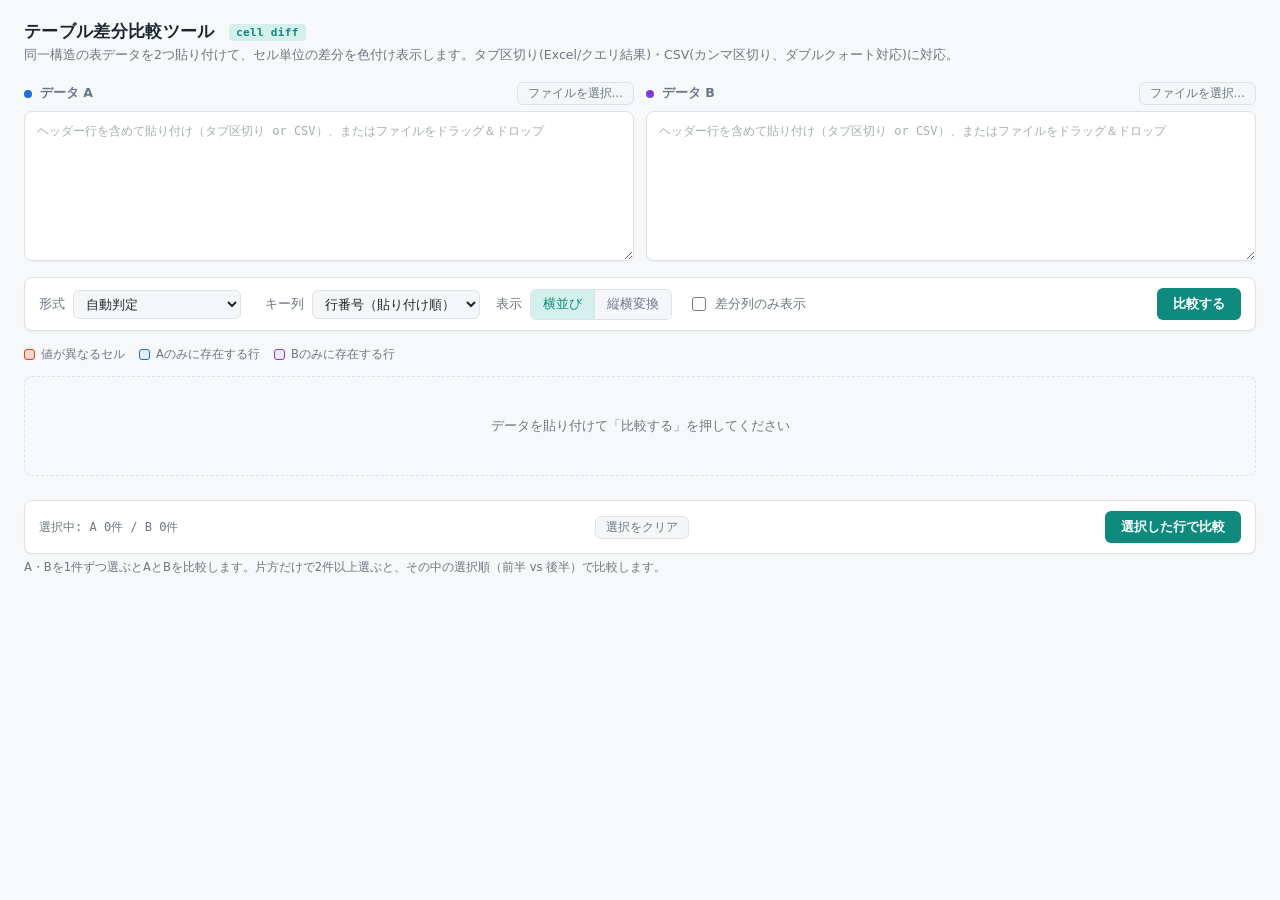
<file: table-diff.html>
<!DOCTYPE html>
<html lang="ja">
<head>
<meta charset="UTF-8">
<meta name="viewport" content="width=device-width, initial-scale=1.0">
<title data-i18n="title">テーブル差分比較ツール</title>
<style>
  :root{
    --bg: #ffffff;
    --panel: #ffffff;
    --panel-2: #f4f6f8;
    --border: #dde2e8;
    --text: #1c2530;
    --text-dim: #6b7684;
    --accent: #0f8a7e;
    --accent-dim: #d3f0ec;
    --diff: #d9480f;
    --diff-bg: rgba(255,138,92,0.14);
    --diff-bg-strong: rgba(255,138,92,0.30);
    --onlyA: #1c6fd6;
    --onlyA-bg: rgba(28,111,214,0.08);
    --onlyB: #7c3fd4;
    --onlyB-bg: rgba(124,63,212,0.08);
    --mono: "JetBrains Mono","Consolas","SFMono-Regular",Menlo,monospace;
    --sans: "Segoe UI",system-ui,-apple-system,"Hiragino Kaku Gothic ProN",Meiryo,sans-serif;
  }
  *{box-sizing:border-box;}
  html,body{margin:0;padding:0;background:#f7f8fa;color:var(--text);font-family:var(--sans);}
  body{padding:20px 24px 60px;}
  .shadowed{box-shadow:0 1px 2px rgba(20,30,40,0.06), 0 1px 0 rgba(20,30,40,0.03);}
  h1{font-size:17px;font-weight:600;letter-spacing:.02em;margin:0 0 4px;color:var(--text);}
  h1 .tag{font-family:var(--mono);font-size:11px;color:var(--accent);background:var(--accent-dim);padding:2px 7px;border-radius:4px;margin-left:8px;vertical-align:middle;}
  p.sub{margin:0 0 18px;color:var(--text-dim);font-size:12.5px;}

  .inputs{display:grid;grid-template-columns:1fr 1fr;gap:12px;margin-bottom:12px;}
  @media (max-width: 860px){ .inputs{grid-template-columns:1fr;} }
  .col label{display:flex;align-items:center;gap:8px;font-size:12.5px;font-weight:600;color:var(--text-dim);margin-bottom:6px;}
  .col label .dot{width:8px;height:8px;border-radius:50%;}
  .colA .dot{background:var(--onlyA);}
  .colB .dot{background:var(--onlyB);}
  .col label .filename{font-weight:400;color:var(--text-dim);font-family:var(--mono);font-size:11px;margin-left:2px;}
  .filebtn{
    margin-left:auto;background:var(--panel-2);color:var(--text-dim);border:1px solid var(--border);
    border-radius:6px;padding:3px 10px;font-size:11.5px;cursor:pointer;font-family:var(--sans);
  }
  .filebtn:hover{border-color:var(--accent);color:var(--accent);}
  .dropzone{position:relative;}
  .dropzone.dragover textarea{border-color:var(--accent);background:var(--accent-dim);}
  textarea{box-shadow:0 1px 2px rgba(20,30,40,0.04);
    width:100%;height:150px;resize:vertical;
    background:var(--panel);color:var(--text);
    border:1px solid var(--border);border-radius:8px;
    font-family:var(--mono);font-size:12px;line-height:1.5;
    padding:10px 12px;outline:none;
  }
  textarea:focus{border-color:var(--accent);}
  textarea::placeholder{color:#a4acb6;}

  .toolbar{box-shadow:0 1px 2px rgba(20,30,40,0.06);
    display:flex;flex-wrap:wrap;align-items:center;gap:16px;
    background:var(--panel);border:1px solid var(--border);border-radius:8px;
    padding:10px 14px;margin-bottom:16px;
  }
  .field{display:flex;align-items:center;gap:8px;font-size:12.5px;color:var(--text-dim);}
  select{
    background:var(--panel-2);color:var(--text);border:1px solid var(--border);
    border-radius:6px;padding:5px 8px;font-size:12.5px;font-family:var(--sans);outline:none;
  }
  .seg{display:flex;border:1px solid var(--border);border-radius:6px;overflow:hidden;}
  .seg button{
    background:var(--panel-2);color:var(--text-dim);border:none;padding:6px 12px;
    font-size:12.5px;cursor:pointer;font-family:var(--sans);
  }
  .seg button.active{background:var(--accent-dim);color:var(--accent);}
  .seg button:not(:last-child){border-right:1px solid var(--border);}

  .toggle-field label{display:flex;align-items:center;gap:6px;cursor:pointer;user-select:none;}
  .toggle-field input[type="checkbox"]{width:14px;height:14px;accent-color:var(--accent);cursor:pointer;}

  .btn{
    background:var(--accent);color:#ffffff;border:none;border-radius:6px;
    padding:7px 16px;font-size:13px;font-weight:600;cursor:pointer;
    margin-left:auto;
  }
  .btn:hover{filter:brightness(1.08);}
  .btn:active{filter:brightness(0.95);}

  .formathint{font-family:var(--mono);font-size:11px;color:var(--text-dim);}

  .legend{display:flex;gap:14px;flex-wrap:wrap;font-size:11.5px;color:var(--text-dim);margin-bottom:14px;}
  .legend span{display:inline-flex;align-items:center;gap:6px;}
  .legend i{width:11px;height:11px;border-radius:3px;display:inline-block;}
  .legend i.diff{background:var(--diff-bg-strong);border:1px solid var(--diff);}
  .legend i.onlyA{background:var(--onlyA-bg);border:1px solid var(--onlyA);}
  .legend i.onlyB{background:var(--onlyB-bg);border:1px solid var(--onlyB);}

  .summary{box-shadow:0 1px 2px rgba(20,30,40,0.06);
    display:flex;gap:22px;flex-wrap:wrap;background:var(--panel);
    border:1px solid var(--border);border-radius:8px;padding:10px 16px;margin-bottom:18px;
    font-family:var(--mono);font-size:12px;
  }
  .summary b{color:var(--text);font-size:15px;display:block;font-family:var(--sans);}
  .summary .item{color:var(--text-dim);}
  .summary .diff-num{color:var(--diff);}
  .summary .onlyA-num{color:var(--onlyA);}
  .summary .onlyB-num{color:var(--onlyB);}

  .empty{color:var(--text-dim);font-size:13px;padding:40px 0;text-align:center;border:1px dashed var(--border);border-radius:8px;}

  /* side-by-side view */
  .sbs-wrap{display:flex;gap:14px;align-items:flex-start;}
  .sbs-col{flex:1;min-width:0;background:var(--panel);border:1px solid var(--border);border-radius:8px;overflow:hidden;box-shadow:0 1px 2px rgba(20,30,40,0.06);}
  .sbs-col h3{
    margin:0;padding:8px 12px;font-size:12px;font-weight:700;letter-spacing:.03em;
    background:var(--panel-2);border-bottom:1px solid var(--border);
  }
  .sbs-col.a h3{color:var(--onlyA);} .sbs-col.b h3{color:var(--onlyB);}
  .tbl-scroll{overflow:auto;max-height:70vh;}
  table.data{border-collapse:collapse;width:100%;font-family:var(--mono);font-size:11.5px;white-space:nowrap;}
  table.data th, table.data td{padding:5px 10px;border-bottom:1px solid var(--border);text-align:left;}
  table.data thead th{
    position:sticky;top:0;background:var(--panel-2);color:var(--text-dim);
    font-family:var(--sans);font-size:11px;font-weight:600;z-index:1;
  }
  table.data td.key{color:var(--accent);font-weight:600;}
  table.data td.diffcell{background:var(--diff-bg-strong);color:var(--diff);}
  table.data tr.row-onlyA{background:var(--onlyA-bg);}
  table.data tr.row-onlyB{background:var(--onlyB-bg);}
  table.data tr.row-missing td{color:#a4acb6;font-style:italic;}
  table.data th.selcell, table.data td.selcell{width:26px;padding:5px 4px;text-align:center;white-space:nowrap;}
  input.rowchk{width:14px;height:14px;accent-color:var(--accent);cursor:pointer;vertical-align:middle;}

  /* transposed view */
  .rec{background:var(--panel);border:1px solid var(--border);border-radius:8px;margin-bottom:10px;overflow:hidden;box-shadow:0 1px 2px rgba(20,30,40,0.06);}
  .rec > summary{
    list-style:none;cursor:pointer;padding:9px 14px;display:flex;flex-wrap:wrap;align-items:center;gap:10px;
    background:var(--panel-2);font-size:12.5px;
  }
  .rec > summary::-webkit-details-marker{display:none;}
  .rec > summary .chev{color:var(--text-dim);font-size:10px;transition:transform .12s;}
  .rec[open] > summary .chev{transform:rotate(90deg);}
  .rec .keylabel{font-family:var(--mono);color:var(--accent);font-weight:600;}
  .badge{font-size:10.5px;padding:2px 8px;border-radius:999px;font-weight:700;letter-spacing:.02em;}
  .badge.match{background:rgba(79,209,197,0.15);color:var(--accent);}
  .badge.diff{background:var(--diff-bg-strong);color:var(--diff);}
  .badge.onlyA{background:var(--onlyA-bg);color:var(--onlyA);}
  .badge.onlyB{background:var(--onlyB-bg);color:var(--onlyB);}
  .rec .cnt{margin-left:auto;color:var(--text-dim);font-family:var(--mono);font-size:11px;}
  .chkline{display:inline-flex;gap:10px;}
  .rowchk-label{display:inline-flex;align-items:center;gap:4px;font-size:11px;font-weight:600;color:var(--text-dim);cursor:pointer;}
  .rowchk-label input{width:13px;height:13px;accent-color:var(--accent);cursor:pointer;}
  table.trans{border-collapse:collapse;width:100%;font-size:12px;}
  table.trans th, table.trans td{padding:6px 12px;border-bottom:1px solid var(--border);text-align:left;vertical-align:top;}
  table.trans th{width:150px;color:var(--text-dim);font-weight:600;font-size:11.5px;background:var(--panel-2);}
  table.trans td{font-family:var(--mono);font-size:12px;word-break:break-all;}
  table.trans td.va, table.trans td.vb{width:calc(50% - 75px);}
  table.trans tr.diffrow td.va, table.trans tr.diffrow td.vb{background:var(--diff-bg);color:var(--diff);}
  table.trans td.missing{color:#a4acb6;font-style:italic;}

  /* selected-rows comparison */
  .selected-compare-bar{
    display:flex;align-items:center;gap:12px;flex-wrap:wrap;
    background:var(--panel);border:1px solid var(--border);border-radius:8px;
    padding:10px 14px;margin:24px 0 6px;box-shadow:0 1px 2px rgba(20,30,40,0.06);
  }
  .selected-compare-bar .btn{margin-left:auto;}
  .sel-info{font-family:var(--mono);font-size:12px;color:var(--text-dim);}
  .sel-hint{font-size:11.5px;color:var(--text-dim);margin:0 0 14px;}
  .selected-heading{
    font-size:13.5px;font-weight:700;margin:0 0 10px;color:var(--text);
    border-left:4px solid var(--accent);padding-left:9px;
  }
</style>
</head>
<body>

  <h1><span data-i18n="title">テーブル差分比較ツール</span> <span class="tag">cell diff</span></h1>
  <p class="sub" data-i18n="subtitle">同一構造の表データを2つ貼り付けて、セル単位の差分を色付け表示します。タブ区切り(Excel/クエリ結果)・CSV(カンマ区切り、ダブルクォート対応)に対応。</p>

  <div class="inputs">
    <div class="col colA">
      <label>
        <span class="dot"></span>データ A
        <span class="filename" id="filenameA"></span>
        <button type="button" class="filebtn" id="fileBtnA" data-i18n="selectFile">ファイルを選択…</button>
        <input type="file" id="fileInputA" accept=".csv,.tsv,.txt" style="display:none">
      </label>
      <div class="dropzone" id="dropzoneA">
        <textarea id="inputA" data-i18n-placeholder="inputPlaceholder" placeholder="ヘッダー行を含めて貼り付け（タブ区切り or CSV）、またはファイルをドラッグ＆ドロップ"></textarea>
      </div>
    </div>
    <div class="col colB">
      <label>
        <span class="dot"></span>データ B
        <span class="filename" id="filenameB"></span>
        <button type="button" class="filebtn" id="fileBtnB" data-i18n="selectFile">ファイルを選択…</button>
        <input type="file" id="fileInputB" accept=".csv,.tsv,.txt" style="display:none">
      </label>
      <div class="dropzone" id="dropzoneB">
        <textarea id="inputB" data-i18n-placeholder="inputPlaceholder" placeholder="ヘッダー行を含めて貼り付け（タブ区切り or CSV）、またはファイルをドラッグ＆ドロップ"></textarea>
      </div>
    </div>
  </div>

  <div class="toolbar">
    <div class="field">
      <span data-i18n="format">形式</span>
      <select id="formatSelect">
        <option value="auto" data-i18n="formatAuto">自動判定</option>
        <option value="tsv" data-i18n="formatTsv">タブ区切り</option>
        <option value="csv" data-i18n="formatCsv">CSV（カンマ区切り）</option>
      </select>
      <span class="formathint" id="formatHint"></span>
    </div>
    <div class="field">
      <span data-i18n="keyColumn">キー列</span>
      <select id="keySelect"><option value="" data-i18n="rowOrder">行番号（貼り付け順）</option></select>
    </div>
    <div class="field">
      <span data-i18n="view">表示</span>
      <div class="seg" id="viewSeg">
        <button data-view="sbs" class="active" data-i18n="sideBySide">横並び</button>
        <button data-view="trans" data-i18n="transposed">縦横変換</button>
      </div>
    </div>
    <div class="field toggle-field">
      <label id="diffOnlyLabel">
        <input type="checkbox" id="diffOnlyToggle">
        <span data-i18n="diffOnly">差分列のみ表示</span>
      </label>
    </div>
    <button class="btn" id="compareBtn" data-i18n="compare">比較する</button>
  </div>

  <div class="legend">
    <span><i class="diff"></i><span data-i18n="legendDiff">値が異なるセル</span></span>
    <span><i class="onlyA"></i><span data-i18n="legendOnlyA">Aのみに存在する行</span></span>
    <span><i class="onlyB"></i><span data-i18n="legendOnlyB">Bのみに存在する行</span></span>
  </div>

  <div id="summary"></div>
  <div id="result"><div class="empty" data-i18n="empty">データを貼り付けて「比較する」を押してください</div></div>

  <div class="selected-compare-bar">
    <span class="sel-info" id="selInfo"></span>
    <button type="button" class="filebtn" id="clearSelectionBtn" data-i18n="clearSelection">選択をクリア</button>
    <button class="btn" id="compareSelectedBtn" data-i18n="compareSelected">選択した行で比較</button>
  </div>
  <div class="sel-hint" data-i18n="selHint">A・Bを1件ずつ選ぶとAとBを比較します。片方だけで2件以上選ぶと、その中の選択順（前半 vs 後半）で比較します。</div>
  <h2 class="selected-heading" id="selectedHeading" data-i18n="selectedTitle" style="display:none;">選択した行同士の比較</h2>
  <div id="selectedSummary"></div>
  <div id="selectedResult"></div>

<script>

const TABLE_DIFF_I18N = {
  ja: {
    title: "テーブル差分比較ツール",
    subtitle: "同一構造の表データを2つ貼り付けて、セル単位の差分を色付け表示します。タブ区切り(Excel/クエリ結果)・CSV(カンマ区切り、ダブルクォート対応)に対応。",
    dataA: "データ A",
    dataB: "データ B",
    selectFile: "ファイルを選択…",
    inputPlaceholder: "ヘッダー行を含めて貼り付け（タブ区切り or CSV）、またはファイルをドラッグ＆ドロップ",
    format: "形式",
    formatAuto: "自動判定",
    formatTsv: "タブ区切り",
    formatCsv: "CSV（カンマ区切り）",
    keyColumn: "キー列",
    rowOrder: "行番号（貼り付け順）",
    view: "表示",
    sideBySide: "横並び",
    transposed: "縦横変換",
    diffOnly: "差分列のみ表示",
    compare: "比較する",
    legendDiff: "値が異なるセル",
    legendOnlyA: "Aのみに存在する行",
    legendOnlyB: "Bのみに存在する行",
    empty: "データを貼り付けて「比較する」を押してください",
    fileTooLarge: "ファイルサイズが大きすぎます（20MB以下にしてください）: ",
    fileReadError: "ファイルの読み込みに失敗しました: ",
    parseTsv: "タブ区切りとして解析",
    parseCsv: "CSVとして解析",
    parsePlain: "空白区切りとして解析",
    bothDataRequired: "A・B両方にデータを貼り付けてください",
    compareRows: "比較行数",
    allMatch: "完全一致",
    diffRows: "差分あり行",
    diffCells: "差分セル数",
    onlyA: "Aのみ",
    onlyB: "Bのみ",
    match: "一致",
    diff: "差分あり",
    statusOnlyA: "Aのみ",
    statusOnlyB: "Bのみ",
    missing: "（存在しません）",
    cellDiffCount: "{n} 件のセル差分",
    noDiffCols: "差分のある列はありません",
    compareSelected: "選択した行で比較",
    clearSelection: "選択をクリア",
    selectedTitle: "選択した行同士の比較",
    selectAtLeastOne: "A・Bを1件ずつ、またはどちらか一方から2件以上チェックしてください",
    selInfoTemplate: "選択中: A {a}件 / B {b}件",
    selHint: "A・Bを1件ずつ選ぶとAとBを比較します。片方だけで2件以上選ぶと、その中の選択順（前半 vs 後半）で比較します。",
    selLabelPair1: "（選択1）",
    selLabelPair2: "（選択2）"
  },
  en: {
    title: "Table Diff Tool",
    subtitle: "Paste two tables with the same structure to highlight cell-level differences. Supports tab-separated data (Excel/query results) and CSV with quoted fields.",
    dataA: "Data A",
    dataB: "Data B",
    selectFile: "Select File…",
    inputPlaceholder: "Paste including the header row (tab-separated or CSV), or drag & drop a file",
    format: "Format",
    formatAuto: "Auto detect",
    formatTsv: "Tab-separated",
    formatCsv: "CSV (comma-separated)",
    keyColumn: "Key column",
    rowOrder: "Row number (paste order)",
    view: "View",
    sideBySide: "Side by side",
    transposed: "Transposed",
    diffOnly: "Diff columns only",
    compare: "Compare",
    legendDiff: "Cells with different values",
    legendOnlyA: "Rows only in A",
    legendOnlyB: "Rows only in B",
    empty: "Paste data and click “Compare”.",
    fileTooLarge: "File is too large (20 MB or less): ",
    fileReadError: "Failed to read file: ",
    parseTsv: "Parsed as tab-separated",
    parseCsv: "Parsed as CSV",
    parsePlain: "Parsed as whitespace-separated",
    bothDataRequired: "Please paste data into both A and B.",
    compareRows: "Rows compared",
    allMatch: "Exact matches",
    diffRows: "Rows with differences",
    diffCells: "Different cells",
    onlyA: "A only",
    onlyB: "B only",
    match: "Match",
    diff: "Different",
    statusOnlyA: "A only",
    statusOnlyB: "B only",
    missing: "(Not present)",
    cellDiffCount: "{n} cell difference(s)",
    noDiffCols: "No differing columns",
    compareSelected: "Compare Selected",
    clearSelection: "Clear Selection",
    selectedTitle: "Comparison of Selected Rows",
    selectAtLeastOne: "Check at least one row in both A and B, or two or more rows within just one side.",
    selInfoTemplate: "Selected: A {a} / B {b}",
    selHint: "Check one row in each of A and B to compare across them. Check two or more rows within just one side to compare within that side (first half vs. second half, by check order).",
    selLabelPair1: " (Pick 1)",
    selLabelPair2: " (Pick 2)"
  }
};

let tableDiffLang = new URLSearchParams(location.search).get("lang") === "en" ? "en" : "ja";
const t = key => TABLE_DIFF_I18N[tableDiffLang][key] ?? key;

function applyTableDiffLanguage() {
  document.documentElement.lang = tableDiffLang;
  const d = TABLE_DIFF_I18N[tableDiffLang];

  document.querySelectorAll("[data-i18n]").forEach(el => {
    const key = el.dataset.i18n;
    if (d[key] !== undefined) el.textContent = d[key];
  });

  document.querySelectorAll("[data-i18n-placeholder]").forEach(el => {
    const key = el.dataset.i18nPlaceholder;
    if (d[key] !== undefined) el.placeholder = d[key];
  });

  if (state.compare) {
    renderSummary(summaryEl, summarizeRecords(state.compare.records));
    render();
  }
  if (state.subCompare) {
    renderSummary(selectedSummaryEl, summarizeRecords(state.subCompare.records));
    renderSelected();
  }
  updateSelInfo();
}

window.addEventListener("message", event => {
  if (!event.data || event.data.type !== "app-language") return;
  if (event.data.lang !== "ja" && event.data.lang !== "en") return;
  tableDiffLang = event.data.lang;
  applyTableDiffLanguage();
});


const $ = id => document.getElementById(id);
const inputA = $('inputA'), inputB = $('inputB');
const keySelect = $('keySelect');
const formatSelect = $('formatSelect');
const formatHint = $('formatHint');
const viewSeg = $('viewSeg');
const diffOnlyToggle = $('diffOnlyToggle');
const summaryEl = $('summary');
const resultEl = $('result');
const selectedHeadingEl = $('selectedHeading');
const selectedSummaryEl = $('selectedSummary');
const selectedResultEl = $('selectedResult');
const selInfoEl = $('selInfo');

let state = {
  a:null, b:null, headers:[],
  compare:null, subCompare:null,
  view:'sbs', diffOnly:false,
  checkedA:new Set(), checkedB:new Set()
};

// ---- ファイル読み込み（選択 / ドラッグ&ドロップ） ----
const MAX_FILE_SIZE = 20 * 1024 * 1024; // 20MB

function extToFormat(name){
  const ext = (name.split('.').pop() || '').toLowerCase();
  if(ext === 'csv') return 'csv';
  if(ext === 'tsv') return 'tsv';
  return null;
}

function loadFileInto(file, textarea, filenameEl){
  if(!file) return;
  if(file.size > MAX_FILE_SIZE){
    alert(t('fileTooLarge') + file.name);
    return;
  }
  const reader = new FileReader();
  reader.onload = () => {
    textarea.value = reader.result;
    filenameEl.textContent = file.name;
    const fmt = extToFormat(file.name);
    if(fmt) formatSelect.value = fmt;
    state.headersSig = null;
  };
  reader.onerror = () => {
    alert(t('fileReadError') + file.name);
  };
  reader.readAsText(file, 'UTF-8');
}

function setupFileInput(btnId, inputId, dropId, textarea, filenameEl){
  const btn = $(btnId), fileInput = $(inputId), dropzone = $(dropId);
  btn.addEventListener('click', () => fileInput.click());
  fileInput.addEventListener('change', () => {
    if(fileInput.files && fileInput.files[0]) loadFileInto(fileInput.files[0], textarea, filenameEl);
    fileInput.value = '';
  });
  ['dragenter','dragover'].forEach(evt=>{
    dropzone.addEventListener(evt, e=>{ e.preventDefault(); e.stopPropagation(); dropzone.classList.add('dragover'); });
  });
  ['dragleave','drop'].forEach(evt=>{
    dropzone.addEventListener(evt, e=>{ e.preventDefault(); e.stopPropagation(); dropzone.classList.remove('dragover'); });
  });
  dropzone.addEventListener('drop', e=>{
    const file = e.dataTransfer.files && e.dataTransfer.files[0];
    if(file) loadFileInto(file, textarea, filenameEl);
  });
}

// ---- 区切り文字の自動判定 ----
function detectDelimiter(text){
  const firstLine = text.split('\n')[0] || '';
  if(firstLine.includes('\t')) return 'tsv';
  if(firstLine.includes(',')) return 'csv';
  return 'plain';
}

// ---- CSV/TSV パーサー（ダブルクォート囲み・""エスケープ・引用内の改行に対応） ----
function parseDelimited(text, delimiter){
  const rows = [];
  let row = [];
  let field = '';
  let inQuotes = false;
  let i = 0;
  const len = text.length;
  while(i < len){
    const c = text[i];
    if(inQuotes){
      if(c === '"'){
        if(text[i+1] === '"'){ field += '"'; i += 2; continue; }
        inQuotes = false; i++; continue;
      }
      field += c; i++; continue;
    } else {
      if(c === '"' && field === ''){ inQuotes = true; i++; continue; }
      if(c === delimiter){ row.push(field); field=''; i++; continue; }
      if(c === '\n'){ row.push(field); rows.push(row); row=[]; field=''; i++; continue; }
      if(c === '\r'){ i++; continue; }
      field += c; i++; continue;
    }
  }
  if(field.length > 0 || row.length > 0){ row.push(field); rows.push(row); }
  return rows.map(r => r.map(s => s.trim()));
}

function parsePlain(text){
  return text.split('\n')
    .filter(l => l.trim().length>0)
    .map(l => l.split(/\s{2,}/).map(s=>s.trim()));
}

function parseTable(text){
  const normalized = text.replace(/\r\n/g,'\n');
  if(normalized.trim().length === 0) return {headers:[], rows:[], detected:null};

  const mode = formatSelect.value === 'auto' ? detectDelimiter(normalized) : formatSelect.value;

  let rows;
  if(mode === 'tsv') rows = parseDelimited(normalized, '\t');
  else if(mode === 'csv') rows = parseDelimited(normalized, ',');
  else rows = parsePlain(normalized);

  rows = rows.filter(r => r.some(c => c.trim().length>0));
  if(rows.length === 0) return {headers:[], rows:[], detected:mode};

  const rawHeaders = rows[0].map(s=>s.trim());
  const dataRows = rows.slice(1).map(cells=>{
    while(cells.length < rawHeaders.length) cells.push('');
    return cells;
  });
  return {headers: rawHeaders, rows: dataRows, detected: mode};
}

function labelFor(mode){
  if(mode==='tsv') return t('parseTsv');
  if(mode==='csv') return t('parseCsv');
  if(mode==='plain') return t('parsePlain');
  return '';
}

function unionHeaders(hA, hB){
  const combined = [...hA];
  hB.forEach(h=>{ if(!combined.includes(h)) combined.push(h); });
  return combined;
}

function buildKeyOptions(headers){
  const prevValue = keySelect.value;
  keySelect.innerHTML = '<option value="" data-i18n="rowOrder">行番号（貼り付け順）</option>';
  headers.forEach(h=>{
    const opt = document.createElement('option');
    opt.value = h; opt.textContent = h;
    keySelect.appendChild(opt);
  });
  if(state.userSetKey){
    // ユーザーが一度でも手動で選んだ値は常に維持する（値が消えた場合のみ行番号に戻す）
    keySelect.value = headers.includes(prevValue) ? prevValue : '';
  } else {
    const idCol = headers.find(h => h.toLowerCase() === 'id');
    if(idCol) keySelect.value = idCol;
  }
}

function runCompare(){
  const a = parseTable(inputA.value);
  const b = parseTable(inputB.value);
  if(a.headers.length===0 || b.headers.length===0){
    resultEl.innerHTML = '<div class="empty">' + esc(t('bothDataRequired')) + '</div>';
    summaryEl.innerHTML = '';
    formatHint.textContent = '';
    return;
  }
  const hints = [a.detected, b.detected].filter(Boolean);
  formatHint.textContent = hints.length ? `(${labelFor(hints[0])})` : '';

  const headers = unionHeaders(a.headers, b.headers);
  const sig = headers.join('|');
  if(state.headersSig !== sig){
    buildKeyOptions(headers);
    state.headersSig = sig;
  }
  state.a = a; state.b = b; state.headers = headers;
  compareNow();
}

// ---- キーで突き合わせてレコード配列を組み立てる共通ロジック ----
// leftItems / rightItems は {row, idxArr} の配列。
// idxArr は「union headers の列番号 -> その行の元テーブルでの列番号」の対応表で、
// 行ごとに元テーブル（A由来かB由来か）が異なっていても正しく値を取り出せるようにする。
// keyIdx が -1 の場合は、キー列を使わず「選択順（配列内の並び順）」で1対1に突き合わせる。
function buildComparisonRecords(headers, keyIdx, leftItems, rightItems){
  function keyOf(item, rowNum){
    if(keyIdx === -1) return '__row'+rowNum;
    const srcIdx = item.idxArr[keyIdx];
    return srcIdx === -1 ? '__row'+rowNum : item.row[srcIdx];
  }

  const mapL = new Map(), orderL = [];
  leftItems.forEach((item,i)=>{ const k = keyOf(item,i); if(!mapL.has(k)){ mapL.set(k,item); orderL.push(k);} });
  const mapR = new Map(), orderR = [];
  rightItems.forEach((item,i)=>{ const k = keyOf(item,i); if(!mapR.has(k)){ mapR.set(k,item); orderR.push(k);} });

  const seen = new Set();
  const keys = [];
  orderL.forEach(k=>{ if(!seen.has(k)){ keys.push(k); seen.add(k);} });
  orderR.forEach(k=>{ if(!seen.has(k)){ keys.push(k); seen.add(k);} });

  const diffColSet = new Set();
  const records = keys.map(k=>{
    const L = mapL.get(k), R = mapR.get(k);
    let status, diffFlags = headers.map(()=>false);
    if(L && R){
      let rowHasDiff=false;
      headers.forEach((h,ci)=>{
        const va = L.idxArr[ci]===-1 ? undefined : (L.row[L.idxArr[ci]] ?? '');
        const vb = R.idxArr[ci]===-1 ? undefined : (R.row[R.idxArr[ci]] ?? '');
        if(va !== vb){ diffFlags[ci]=true; rowHasDiff=true; diffColSet.add(ci); }
      });
      status = rowHasDiff ? 'diff' : 'match';
    } else if(L){ status='onlyA'; }
    else { status='onlyB'; }
    return {
      key:k,
      rowA: L ? L.row : undefined, idxA: L ? L.idxArr : null,
      rowB: R ? R.row : undefined, idxB: R ? R.idxArr : null,
      status, diffFlags
    };
  });

  return { records, diffColSet };
}

function summarizeRecords(records){
  return {
    diffCells: records.reduce((n,r)=>n + r.diffFlags.filter(Boolean).length, 0),
    onlyACount: records.filter(r=>r.status==='onlyA').length,
    onlyBCount: records.filter(r=>r.status==='onlyB').length,
    matchRows: records.filter(r=>r.status==='match').length,
    diffRows: records.filter(r=>r.status==='diff').length,
    total: records.length
  };
}

function compareNow(){
  const {a,b,headers} = state;
  if(!a) return;
  const idxA = headers.map(h => a.headers.indexOf(h));
  const idxB = headers.map(h => b.headers.indexOf(h));
  const keyField = keySelect.value;
  const keyIdx = keyField ? headers.indexOf(keyField) : -1;

  const leftItems = a.rows.map(row=>({row, idxArr:idxA}));
  const rightItems = b.rows.map(row=>({row, idxArr:idxB}));
  const {records, diffColSet} = buildComparisonRecords(headers, keyIdx, leftItems, rightItems);

  state.compare = { headers, keyIdx, keyField, records, diffColSet };
  // データや突き合わせ条件が変わったら選択状態と「選択した行の比較」はリセットする
  state.checkedA = new Set();
  state.checkedB = new Set();
  state.subCompare = null;
  clearSelectedUI();

  renderSummary(summaryEl, summarizeRecords(records));
  render();
}

// ---- チェックされた行だけを抜き出して再比較する ----
// ・A/B両方にチェックがあれば：A選択 vs B選択（従来どおり、現在のキー列で突き合わせ）
// ・片方だけに2件以上チェックがあれば：その側の中だけで、選択順の前半 vs 後半を比較
//   （同じ側の行同士はキー値が一致しないのが普通なので、この場合はキー列を無視し、
//    　チェックした順番で1対1に突き合わせる）
function compareSelected(){
  if(!state.compare) return;
  const {headers, keyIdx} = state.compare;
  const recordByKey = new Map(state.compare.records.map(r=>[r.key, r]));

  const aItems = [...state.checkedA].map(k=>{
    const r = recordByKey.get(k);
    return (r && r.rowA) ? {row:r.rowA, idxArr:r.idxA} : null;
  }).filter(Boolean);
  const bItems = [...state.checkedB].map(k=>{
    const r = recordByKey.get(k);
    return (r && r.rowB) ? {row:r.rowB, idxArr:r.idxB} : null;
  }).filter(Boolean);

  let leftItems, rightItems, mode, effectiveKeyIdx;
  if(aItems.length>0 && bItems.length>0){
    leftItems = aItems; rightItems = bItems; mode = 'cross'; effectiveKeyIdx = keyIdx;
  } else if(aItems.length>=2){
    const mid = Math.ceil(aItems.length/2);
    leftItems = aItems.slice(0,mid); rightItems = aItems.slice(mid);
    mode = 'aOnly'; effectiveKeyIdx = -1;
  } else if(bItems.length>=2){
    const mid = Math.ceil(bItems.length/2);
    leftItems = bItems.slice(0,mid); rightItems = bItems.slice(mid);
    mode = 'bOnly'; effectiveKeyIdx = -1;
  } else {
    selectedHeadingEl.style.display = '';
    selectedResultEl.innerHTML = '<div class="empty">' + esc(t('selectAtLeastOne')) + '</div>';
    selectedSummaryEl.innerHTML = '';
    state.subCompare = null;
    return;
  }

  const {records, diffColSet} = buildComparisonRecords(headers, effectiveKeyIdx, leftItems, rightItems);
  state.subCompare = { headers, keyIdx: effectiveKeyIdx, records, diffColSet, mode };

  selectedHeadingEl.style.display = '';
  renderSummary(selectedSummaryEl, summarizeRecords(records));
  renderSelected();
}

function selectedTitlesFor(mode){
  if(mode === 'aOnly') return { leftTitle: t('dataA')+t('selLabelPair1'), rightTitle: t('dataA')+t('selLabelPair2') };
  if(mode === 'bOnly') return { leftTitle: t('dataB')+t('selLabelPair1'), rightTitle: t('dataB')+t('selLabelPair2') };
  return { leftTitle: t('dataA'), rightTitle: t('dataB') };
}

function renderSummary(target, s){
  target.innerHTML = `
    <div class="summary">
      <div class="item"><b>${s.total}</b>${t("compareRows")}</div>
      <div class="item"><b>${s.matchRows}</b>${t("allMatch")}</div>
      <div class="item"><b class="diff-num">${s.diffRows}</b>${t("diffRows")}</div>
      <div class="item"><b class="diff-num">${s.diffCells}</b>${t("diffCells")}</div>
      <div class="item"><b class="onlyA-num">${s.onlyACount}</b>${t("onlyA")}</div>
      <div class="item"><b class="onlyB-num">${s.onlyBCount}</b>${t("onlyB")}</div>
    </div>`;
}

function esc(s){
  return String(s ?? '').replace(/[&<>"']/g, c => ({'&':'&amp;','<':'&lt;','>':'&gt;','"':'&quot;',"'":'&#39;'}[c]));
}

function getVisibleColumnIndices(compareObj){
  const {headers, keyIdx, diffColSet} = compareObj;
  if(!state.diffOnly) return headers.map((h,ci)=>ci);
  return headers.map((h,ci)=>ci).filter(ci => ci===keyIdx || diffColSet.has(ci));
}

function render(){
  if(!state.compare) return;
  if(state.view === 'sbs'){
    const colIndices = getVisibleColumnIndices(state.compare);
    if(state.diffOnly && colIndices.length === 0){
      resultEl.innerHTML = '<div class="empty">' + esc(t('noDiffCols')) + '</div>';
    } else {
      resultEl.innerHTML = renderSideBySide(state.compare.records, colIndices, state.compare, {selectable:true});
    }
  } else {
    resultEl.innerHTML = renderTransposed(state.compare.records, state.compare, {selectable:true});
  }
}

function renderSelected(){
  if(!state.subCompare) return;
  const titles = selectedTitlesFor(state.subCompare.mode);
  if(state.view === 'sbs'){
    const colIndices = getVisibleColumnIndices(state.subCompare);
    if(state.diffOnly && colIndices.length === 0){
      selectedResultEl.innerHTML = '<div class="empty">' + esc(t('noDiffCols')) + '</div>';
    } else {
      selectedResultEl.innerHTML = renderSideBySide(state.subCompare.records, colIndices, state.subCompare, {selectable:false, ...titles});
    }
  } else {
    selectedResultEl.innerHTML = renderTransposed(state.subCompare.records, state.subCompare, {selectable:false, ...titles});
  }
}

function clearSelectedUI(){
  selectedSummaryEl.innerHTML = '';
  selectedResultEl.innerHTML = '';
  selectedHeadingEl.style.display = 'none';
}

function updateSelInfo(){
  selInfoEl.textContent = t('selInfoTemplate')
    .replace('{a}', state.checkedA.size)
    .replace('{b}', state.checkedB.size);
}

function renderSideBySide(records, colIndices, compareObj, opts={}){
  const {headers, keyIdx} = compareObj;
  const selectable = !!opts.selectable;
  const leftTitle = opts.leftTitle ?? t("dataA");
  const rightTitle = opts.rightTitle ?? t("dataB");
  const theadHtml = `<tr>${selectable ? '<th class="selcell"></th>' : ''}${colIndices.map(ci=>`<th>${esc(headers[ci])}</th>`).join('')}</tr>`;

  function buildRows(which){
    return records.map(r=>{
      const row = which==='a' ? r.rowA : r.rowB;
      const idxArr = which==='a' ? r.idxA : r.idxB;
      const missing = which==='a' ? !r.rowA : !r.rowB;
      let rowClass = '';
      if(r.status==='onlyA') rowClass = which==='a' ? 'row-onlyA' : 'row-missing';
      if(r.status==='onlyB') rowClass = which==='b' ? 'row-onlyB' : 'row-missing';

      let chkHtml = '';
      if(selectable){
        if(missing){
          chkHtml = '<td class="selcell"></td>';
        } else {
          const checkedSet = which==='a' ? state.checkedA : state.checkedB;
          const isChecked = checkedSet.has(r.key) ? 'checked' : '';
          chkHtml = `<td class="selcell"><input type="checkbox" class="rowchk" data-side="${which}" data-key="${esc(r.key)}" ${isChecked}></td>`;
        }
      }

      if(missing){
        return `<tr class="${rowClass}">${chkHtml}${colIndices.map(ci=> ci===keyIdx ? `<td class="key">—</td>` : `<td>—</td>`).join('')}</tr>`;
      }
      return `<tr class="${rowClass}">${chkHtml}${colIndices.map(ci=>{
        const srcIdx = idxArr[ci];
        const val = srcIdx===-1 ? '' : (row[srcIdx] ?? '');
        const isDiff = r.status==='diff' && r.diffFlags[ci];
        const cls = [ci===keyIdx ? 'key':'', isDiff ? 'diffcell':''].filter(Boolean).join(' ');
        return `<td class="${cls}">${esc(val)}</td>`;
      }).join('')}</tr>`;
    }).join('');
  }

  return `
    <div class="sbs-wrap">
      <div class="sbs-col a">
        <h3>${esc(leftTitle)}</h3>
        <div class="tbl-scroll"><table class="data"><thead>${theadHtml}</thead><tbody>${buildRows('a')}</tbody></table></div>
      </div>
      <div class="sbs-col b">
        <h3>${esc(rightTitle)}</h3>
        <div class="tbl-scroll"><table class="data"><thead>${theadHtml}</thead><tbody>${buildRows('b')}</tbody></table></div>
      </div>
    </div>`;
}

function renderTransposed(records, compareObj, opts={}){
  const {headers} = compareObj;
  const selectable = !!opts.selectable;
  const leftTitle = opts.leftTitle ?? t("dataA");
  const rightTitle = opts.rightTitle ?? t("dataB");
  const badgeMap = { match:[t('match'),'match'], diff:[t('diff'),'diff'], onlyA:[t('statusOnlyA'),'onlyA'], onlyB:[t('statusOnlyB'),'onlyB'] };
  const colFilterOn = state.diffOnly;

  return records.map((r,ri)=>{
    const [label, cls] = badgeMap[r.status];
    const keyDisplay = `#${ri+1}`;
    const diffCount = r.diffFlags.filter(Boolean).length;
    // 差分列のみ表示: 左右どちらも存在するレコード(diff/match)では、そのレコード内で値が異なる列だけに絞り込む
    const canFilterCols = colFilterOn && (r.status === 'diff' || r.status === 'match');
    const colIndices = headers.map((h,ci)=>ci).filter(ci => !canFilterCols || r.diffFlags[ci]);
    const rows = colIndices.map(ci=>{
      const h = headers[ci];
      const va = r.rowA ? (r.idxA[ci]===-1 ? undefined : (r.rowA[r.idxA[ci]] ?? '')) : undefined;
      const vb = r.rowB ? (r.idxB[ci]===-1 ? undefined : (r.rowB[r.idxB[ci]] ?? '')) : undefined;
      const rowIsDiff = r.status==='diff' && r.diffFlags[ci];
      const vaHtml = va===undefined ? '<span class="missing">' + esc(t('missing')) + '</span>' : esc(va);
      const vbHtml = vb===undefined ? '<span class="missing">' + esc(t('missing')) + '</span>' : esc(vb);
      return `<tr class="${rowIsDiff?'diffrow':''}"><th>${esc(h)}</th><td class="va">${vaHtml}</td><td class="vb">${vbHtml}</td></tr>`;
    }).join('');
    const openAttr = (r.status !== 'match') ? 'open' : '';
    const bodyHtml = colIndices.length === 0
      ? `<tr><td colspan="3" style="font-family:var(--sans);color:var(--text-dim);text-align:center;padding:12px;">${esc(t('noDiffCols'))}</td></tr>`
      : rows;

    let chkHtml = '';
    if(selectable){
      const parts = [];
      if(r.rowA){
        const checked = state.checkedA.has(r.key) ? 'checked' : '';
        parts.push(`<label class="rowchk-label" onclick="event.stopPropagation()"><input type="checkbox" class="rowchk" data-side="a" data-key="${esc(r.key)}" ${checked} onclick="event.stopPropagation()">${esc(t('dataA'))}</label>`);
      }
      if(r.rowB){
        const checked = state.checkedB.has(r.key) ? 'checked' : '';
        parts.push(`<label class="rowchk-label" onclick="event.stopPropagation()"><input type="checkbox" class="rowchk" data-side="b" data-key="${esc(r.key)}" ${checked} onclick="event.stopPropagation()">${esc(t('dataB'))}</label>`);
      }
      if(parts.length) chkHtml = `<span class="chkline">${parts.join('')}</span>`;
    }

    return `
      <details class="rec" ${openAttr}>
        <summary>
          <span class="chev">▶</span>
          <span class="keylabel">${keyDisplay}</span>
          <span class="badge ${cls}">${label}</span>
          ${chkHtml}
          <span class="cnt">${r.status==='diff' ? t('cellDiffCount').replace('{n}', diffCount) : ''}</span>
        </summary>
        <table class="trans">
          <tr><th></th><th style="font-family:var(--sans);width:calc(50% - 75px);color:var(--onlyA)">${esc(leftTitle)}</th><th style="font-family:var(--sans);width:calc(50% - 75px);color:var(--onlyB)">${esc(rightTitle)}</th></tr>
          ${bodyHtml}
        </table>
      </details>`;
  }).join('');
}

viewSeg.addEventListener('click', e=>{
  const btn = e.target.closest('button');
  if(!btn) return;
  [...viewSeg.children].forEach(b=>b.classList.remove('active'));
  btn.classList.add('active');
  state.view = btn.dataset.view;
  render();
  renderSelected();
});

diffOnlyToggle.addEventListener('change', e=>{
  state.diffOnly = e.target.checked;
  render();
  renderSelected();
});

keySelect.addEventListener('change', ()=>{ state.userSetKey = true; if(state.a) compareNow(); });
formatSelect.addEventListener('change', ()=>{ state.headersSig = null; });
$('compareBtn').addEventListener('click', runCompare);

// チェックボックスの変更を、比較グリッド(#result)へのイベント委任で拾う（横並び／縦横変換の両方に対応）
resultEl.addEventListener('change', e=>{
  const cb = e.target.closest('input.rowchk');
  if(!cb) return;
  const side = cb.dataset.side;
  const key = cb.dataset.key;
  const set = side === 'a' ? state.checkedA : state.checkedB;
  if(cb.checked) set.add(key); else set.delete(key);
  updateSelInfo();
});

$('compareSelectedBtn').addEventListener('click', compareSelected);

$('clearSelectionBtn').addEventListener('click', ()=>{
  state.checkedA.clear();
  state.checkedB.clear();
  updateSelInfo();
  render();
  state.subCompare = null;
  clearSelectedUI();
});

const filenameA = $('filenameA'), filenameB = $('filenameB');
setupFileInput('fileBtnA', 'fileInputA', 'dropzoneA', inputA, filenameA);
setupFileInput('fileBtnB', 'fileInputB', 'dropzoneB', inputB, filenameB);
inputA.addEventListener('input', ()=>{ filenameA.textContent=''; });
inputB.addEventListener('input', ()=>{ filenameB.textContent=''; });

updateSelInfo();
applyTableDiffLanguage();
</script>
</body>
</html>
</file>
